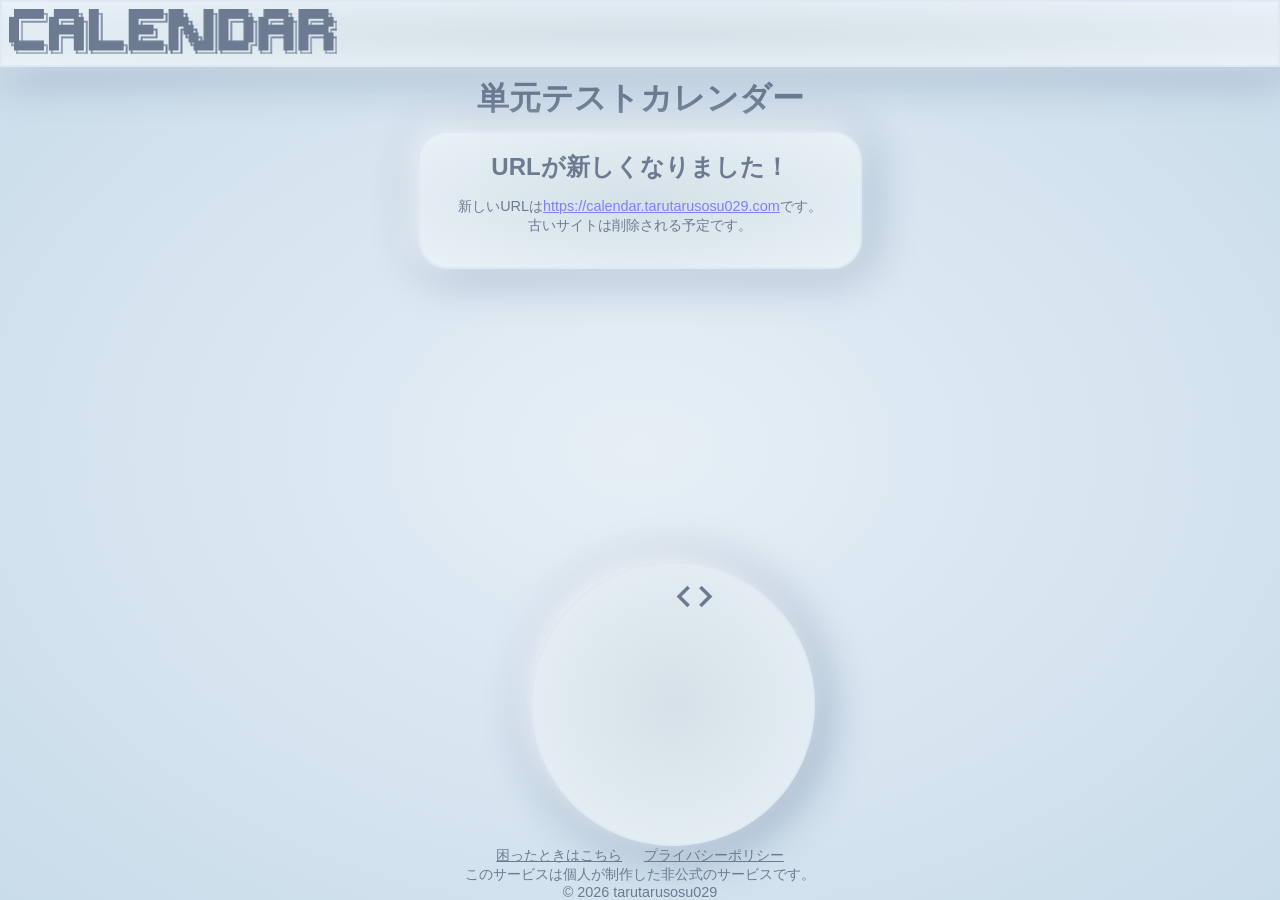
<file: index.html>
<!DOCTYPE html>
<html lang="ja">

<head>
    <meta charset="UTF-8">
    <meta name="viewport" content="width=device-width, initial-scale=1.0">
    <link rel="stylesheet" href="style.css">
    <link href="https://fonts.googleapis.com/icon?family=Material+Icons" rel="stylesheet" />
    <link rel="icon" href="img/favicon.ico">
    <meta name="apple-mobile-web-app-title" content="単元テスト予定">
    <link rel="apple-touch-icon" href="img/favicon.ico" sizes="180x180">
    <title>単元テストカレンダー</title>
</head>

<body>
    <header>
        <a href="index.html">
            <img class="logo" src="img/logo.png">
        </a>
    </header>

    <h1>単元テストカレンダー</h1>
    <main>
        <div class="card">
            <h2 style="margin: 0;">URLが新しくなりました！</h2>
            <p style="font-size: 0.9em;">新しいURLは<a style="color: #7f7fff"
                    href="https://calendar.tarutarusosu029.com/index.html">https://calendar.tarutarusosu029.com</a>です。<br>古いサイトは削除される予定です。
            </p>
        </div>
        <div style="position: relative;">
            <img style="margin: 0px; height: 20vh" class="hide" id="QRcode-img" src="img/QR.png">
        </div>
    </main>
    <footer>
        <div style="text-align: end;">
            <label>
                <input type="checkbox" style="appearance: none;" id="QRcode-box"
                    onchange="toggleElementHide(document.getElementById('QRcode-img'))"></input>
                <span class="drop material-icons">qr_code_2</span>
            </label>
        </div>
        <a href="faq.html">困ったときはこちら</a>
        <a href="privacy.html">プライバシーポリシー</a>
        <p>このサービスは個人が制作した非公式のサービスです。</p>
        <p>&copy; <span id="year"></span> tarutarusosu029</p>
    </footer>
    <script src="script.js"></script>
</body>
<!--J24T10816 Kamiya-->
<!--©2026 tarutarusosu029-->

</html>
</file>
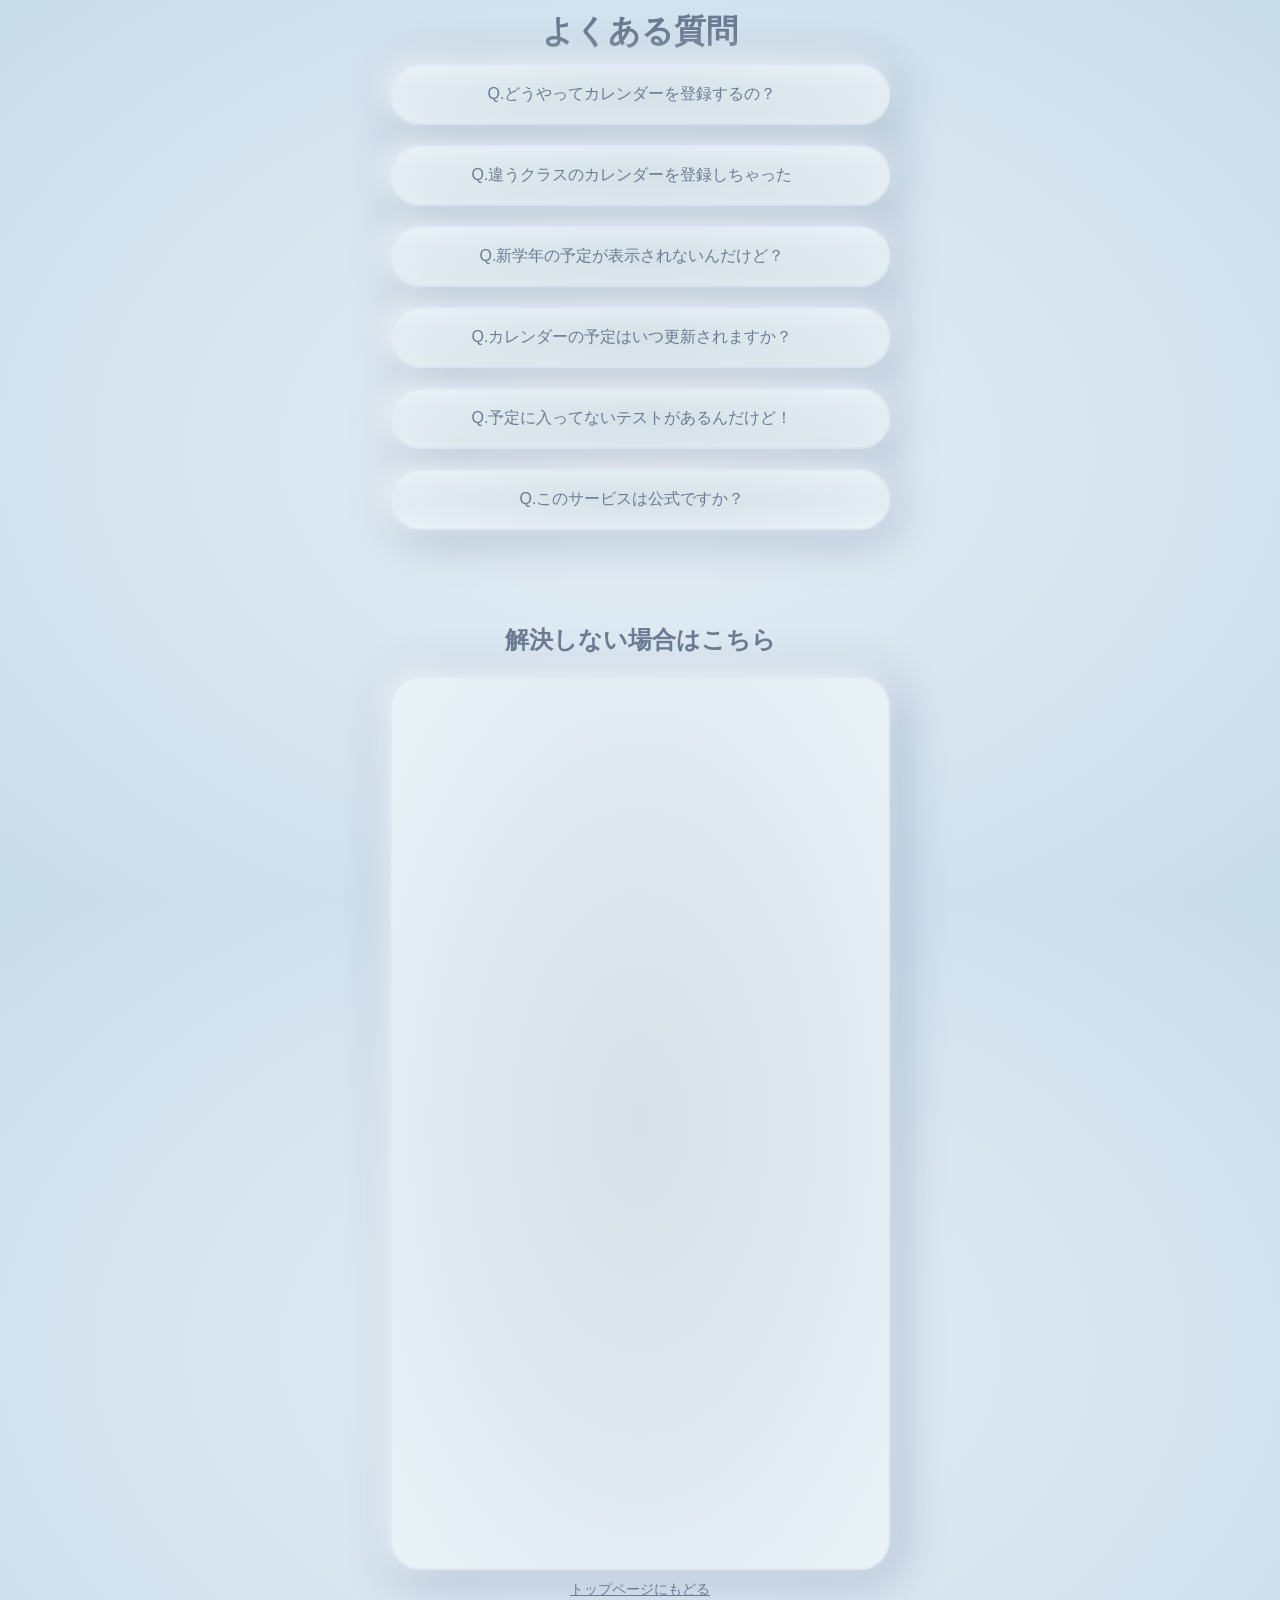
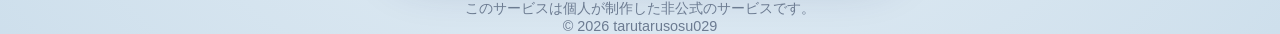
<file: fqa.html>
<!DOCTYPE html>
<html lang="ja">

<head>
    <meta charset="UTF-8">
    <meta name="viewport" content="width=device-width, initial-scale=1.0">
    <link rel="stylesheet" href="style.css">
    <link href="https://fonts.googleapis.com/icon?family=Material+Icons" rel="stylesheet" />
    <link rel="icon" href="img/favicon.ico">
    <meta name="apple-mobile-web-app-title" content="単元テスト予定 | FQA">
    <link rel="apple-touch-icon" href="img/favicon.ico" sizes="180x180">
    <title>単元テストカレンダー</title>
</head>

<body>
    <h1>よくある質問</h1>
    <main>
        <details class="accordion">
            <summary class="summary">どうやってカレンダーを登録するの？</summary>
            <div class="panel">
                <div class="inner">
                    <p>① <a href="index.html">配布ページ</a>から学年とクラスを選択し、登録ボタンを押します。<br>② カレンダーアプリが開いたら購読ボタンを押します。<br>③
                        右上の<span class="material-icons">check_circle</span>を押します。
                    </p>
                </div>
            </div>
        </details>

        <details class="accordion">
            <summary class="summary">違うクラスのカレンダーを登録しちゃった</summary>
            <div class="panel">
                <div class="inner">
                    <p>カレンダーアプリを開き、カレンダータイトルの隣にある<span class="material-icons">info</span>から購読を解除し、正しいクラスのカレンダーを<a
                            href="index.html">配布ページ</a>から再度登録してください。
                    </p>
                </div>
            </div>
        </details>

        <details class="accordion">
            <summary class="summary">新学年の予定が表示されないんだけど？</summary>
            <div class="panel">
                <div class="inner">
                    <p><a href="index.html">配布ページ</a>から新しいクラスのカレンダーを登録してください。</p>
                </div>
            </div>
        </details>

        <details class="accordion">
            <summary class="summary">カレンダーの予定はいつ更新されますか？</summary>
            <div class="panel">
                <div class="inner">
                    <p>毎朝7時30分ごろに更新されます。</p>
                </div>
            </div>
        </details>

        <details class="accordion">
            <summary class="summary">予定に入ってないテストがあるんだけど！</summary>
            <div class="panel">
                <div class="inner">
                    <p>直前に変更された予定は反映されていないことがあります。ご了承ください。</p>
                </div>
            </div>
        </details>

        <details class="accordion">
            <summary class="summary">このサービスは公式ですか？</summary>
            <div class="panel">
                <div class="inner">
                    <p>いいえ、このサービスは個人が制作した非公式のサービスです。</p>
                </div>
            </div>
        </details>
        <br>
        <br>
        <h2>解決しない場合はこちら</h2>
        <div class="card">
            <iframe
                src="https://docs.google.com/forms/d/e/1FAIpQLSfLdnRQXspDEazXgPhSeqO6jb4hO2CJ3N4Qowt_6oswjou88g/viewform?embedded=true"
                height="850" frameborder="0" marginheight="0" marginwidth="0">読み込んでいます…</iframe>
        </div>
    </main>
    <footer>
        <a href="index.html">トップページにもどる</a>
        </div>
        <p>このサービスは個人が制作した非公式のサービスです。</p>
        <p>&copy; 2026 tarutarusosu029</p>
    </footer>
    <!-- Default Statcounter code for calendar
https://tarutarusosu029.github.io/calendar/index.html -->
    <script type="text/javascript">
        var sc_project = 13212641;
        var sc_invisible = 1;
        var sc_security = "8829a4b5"; 
    </script>
    <script type="text/javascript" src="https://www.statcounter.com/counter/counter.js" async></script>
    <noscript>
        <div class="statcounter"><a title="Web Analytics Made Easy -
Statcounter" href="https://statcounter.com/" target="_blank"><img class="statcounter"
                    src="https://c.statcounter.com/13212641/0/8829a4b5/1/" alt="Web Analytics Made Easy - Statcounter"
                    referrerPolicy="no-referrer-when-downgrade"></a>
        </div>
    </noscript>
    <!-- End of Statcounter Code -->
</body>
<script src="script.js"></script>
<!--J24T10816 Kamiya-->
<!--©2026 tarutarusosu029-->
</body>

</html>
</file>
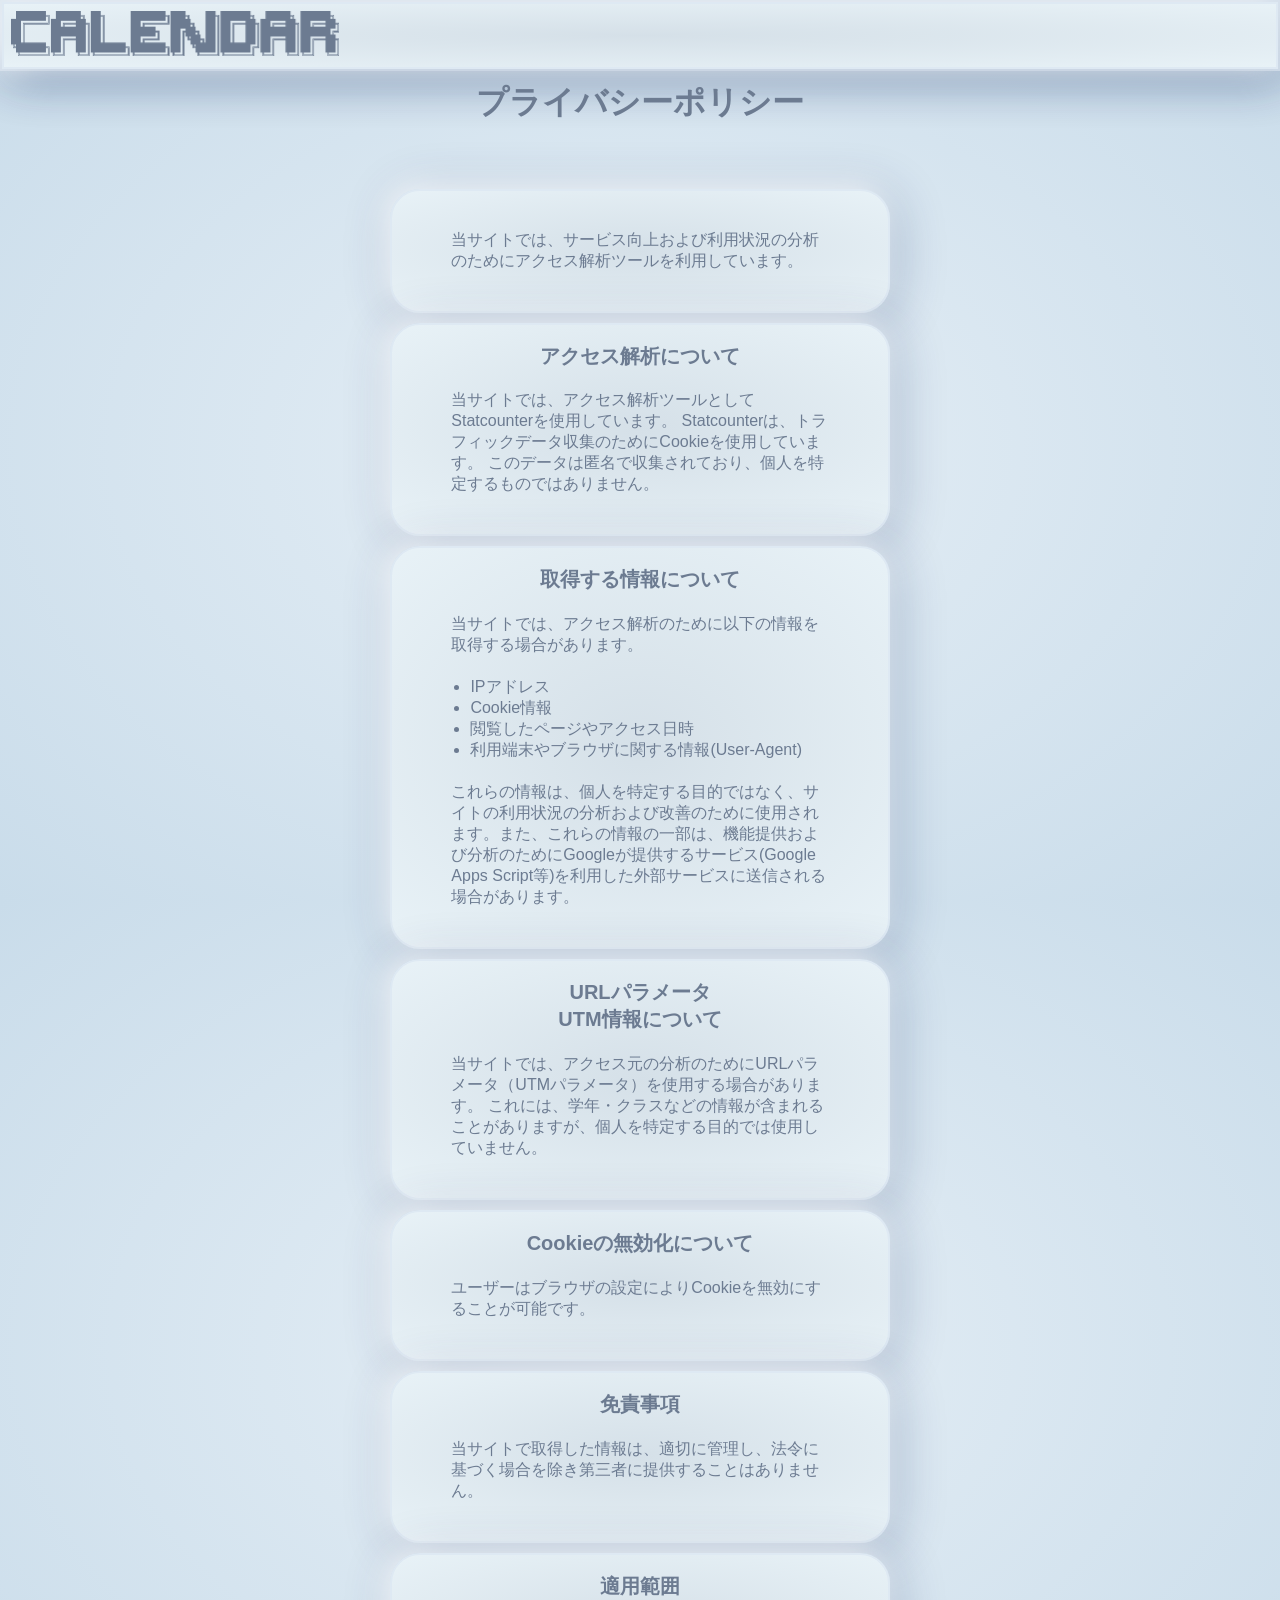
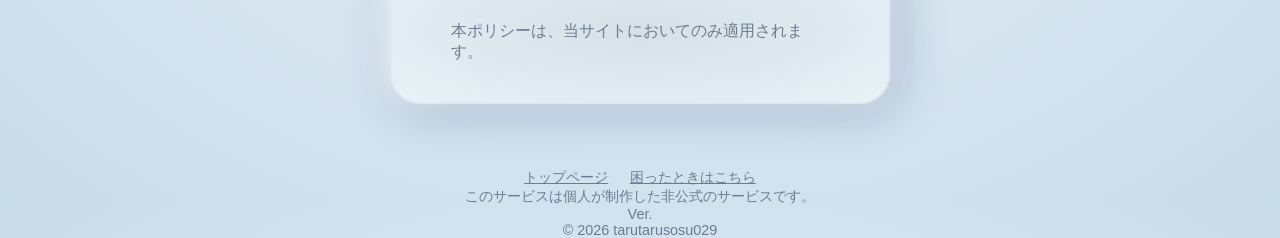
<file: privacy.html>
<!DOCTYPE html>
<html lang="ja">

<head>
    <meta charset="UTF-8">
    <meta name="viewport" content="width=device-width, initial-scale=1.0">
    <link rel="stylesheet" href="style.css">
    <link href="https://fonts.googleapis.com/icon?family=Material+Icons" rel="stylesheet" />
    <link rel="icon" href="img/favicon.ico">
    <meta name="apple-mobile-web-app-title" content="単元テスト予定">
    <link rel="apple-touch-icon" href="img/favicon.ico" sizes="180x180">
    <title>単元テストカレンダー | プライバシーポリシー</title>
</head>

<body>
    <header>
        <header>
            <a href="index.html">
                <img class="logo" src="img/logo.png">
            </a>
        </header>
    </header>
    <h1>プライバシーポリシー</h1>
    <main>
        <div class="privacy">
            <div class="card">
                <p>当サイトでは、サービス向上および利用状況の分析のためにアクセス解析ツールを利用しています。</p>
            </div>

            <div class="card">
                <h2>アクセス解析について</h2>
                <p>当サイトでは、アクセス解析ツールとしてStatcounterを使用しています。
                    Statcounterは、トラフィックデータ収集のためにCookieを使用しています。
                    このデータは匿名で収集されており、個人を特定するものではありません。</p>
            </div>

            <div class="card">
                <h2>取得する情報について</h2>
                <p>当サイトでは、アクセス解析のために以下の情報を取得する場合があります。</p>
                <ul>
                    <li>IPアドレス</li>
                    <li>Cookie情報</li>
                    <li>閲覧したページやアクセス日時</li>
                    <li>利用端末やブラウザに関する情報(User-Agent)</li>
                </ul>
                <p>これらの情報は、個人を特定する目的ではなく、サイトの利用状況の分析および改善のために使用されます。また、これらの情報の一部は、機能提供および分析のためにGoogleが提供するサービス(Google
                    Apps Script等)を利用した外部サービスに送信される場合があります。</p>
            </div>

            <div class="card">
                <h2>URLパラメータ<br>UTM情報について</h2>
                <p>当サイトでは、アクセス元の分析のためにURLパラメータ（UTMパラメータ）を使用する場合があります。
                    これには、学年・クラスなどの情報が含まれることがありますが、個人を特定する目的では使用していません。</p>
            </div>
            <div class="card">
                <h2>Cookieの無効化について</h2>
                <p>ユーザーはブラウザの設定によりCookieを無効にすることが可能です。</p>
            </div>

            <div class="card">
                <h2>免責事項</h2>
                <p>当サイトで取得した情報は、適切に管理し、法令に基づく場合を除き第三者に提供することはありません。</p>
            </div>

            <div class="card">
                <h2>適用範囲</h2>
                <p>本ポリシーは、当サイトにおいてのみ適用されます。</p>
            </div>
        </div>
    </main>
    <footer>
        <a href="index.html">トップページ</a>
        <a href="faq.html">困ったときはこちら</a>
        <p>このサービスは個人が制作した非公式のサービスです。</p>
        <p>Ver. <span id="v"></span></p>
        <p>&copy; <span id="year"></span> tarutarusosu029</p>
    </footer>
    <!-- Default Statcounter code for calendar
    https://tarutarusosu029.github.io/calendar/index.html -->
    <script type="text/javascript">
        var sc_project = 13212641;
        var sc_invisible = 1;
        var sc_security = "8829a4b5"; 
    </script>
    <script type="text/javascript" src="https://www.statcounter.com/counter/counter.js" async></script>
    <noscript>
        <div class="statcounter"><a title="Web Analytics" href="https://statcounter.com/" target="_blank"><img
                    class="statcounter" src="https://c.statcounter.com/13212641/0/8829a4b5/1/" alt="Web Analytics"
                    referrerPolicy="no-referrer-when-downgrade"></a></div>
    </noscript>
    <!-- End of Statcounter Code -->
    <script src="script.js"></script>
</body>
<!--J24T10816 Kamiya-->
<!--©2026 tarutarusosu029-->

</html>
</file>
<file: style.css>
* {
    box-sizing: border-box;
}

html,
body {
    height: 100%;
}

body {
    margin: 0px;
    font-family: sans-serif;
    text-align: center;
    min-height: 90vh;
    display: flex;
    flex-direction: column;
    align-items: center;
    color: #6C7B91;
    background: radial-gradient(#E6EFF6, #C9DCEA);
}

header {
    width: 100%;
    display: flex;
    text-align: left;
    background: radial-gradient(#D5E0E8, #E8F2F7);
    border: 2px solid #DEE9F3;
    box-shadow:
        -5px -5px 30px rgba(255, 255, 255, 0.8),
        5px 5px 50px rgba(0, 40, 100, 0.3);
}

header .logo {
    margin: 1%;
    width: 50%;
}

h1 {
    margin-top: 10px;
    margin-bottom: 0;
}

main {
    flex: 1;
}

.card {
    margin: 10px auto;
    padding: 2vh 3vw;
    width: 100%;
    max-width: 500px;
    border-radius: 30px;
    background: radial-gradient(#D5E0E8, #E8F2F7);
    border: 2px solid #DEE9F3;
    box-shadow:
        -5px -5px 30px rgba(255, 255, 255, 0.8),
        5px 5px 50px rgba(0, 40, 100, 0.3);
}

.summary {
    display: block flow;
    cursor: pointer;
    text-indent: -1em;
    padding-left: 1em;
    word-break: auto-phrase;

    margin: 10px auto;
    padding: 2vh 3vw;
    width: 90vw;
    max-width: 500px;
    border-radius: 30px;
    background: radial-gradient(#D5E0E8, #E8F2F7);
    border: 2px solid #DEE9F3;
    box-shadow:
        -5px -5px 30px rgba(255, 255, 255, 0.8),
        5px 5px 50px rgba(0, 40, 100, 0.3);

    &::-webkit-details-marker {
        display: none;
    }
}

summary::before {
    content: "Q.";
}

.panel {
    display: block grid;
    transition: grid-template-rows 0.5s;
    margin: 10px auto;
    width: 90vw;
    max-width: 500px;
    border-radius: 30px;
    background: radial-gradient(#D5E0E8, #E8F2F7);
    border: 2px solid #DEE9F3;
    box-shadow:
        -5px -5px 30px rgba(255, 255, 255, 0.8),
        5px 5px 50px rgba(0, 40, 100, 0.3);
}

.inner {
    overflow: hidden;
}

.inner p {
    margin: 5%;
    text-align: start;
    padding-left: 1.5em;
    word-break: auto-phrase;
}

.inner p::before {
    content: "A.";
    margin-left: -1.0em;
}

.inner p .material-icons {
    font-size: 1.2em;
    vertical-align: middle;
    display: inline-block;
}

h2 {
    margin-top: 2em;
}

.drop {
    aspect-ratio: 1/1;
    padding: 2%;
    border-radius: 100%;
    background: radial-gradient(#D5E0E8, #E8F2F7);
    border: 2px solid #DEE9F3;
    box-shadow:
        -5px -5px 30px rgba(255, 255, 255, 0.9),
        5px 5px 50px rgba(0, 40, 100, 0.4);
}

span.drop.material-icons {
    padding: 0.25em;
    font-size: 3em;
}


.form {
    display: flex;
    justify-content: center;
    align-items: center;
    gap: 16px;
    padding: 10px 0;
}

select {
    color: #6C7B91;
    padding: 10px 12px;
    border-radius: 50px;
    border: none;
    font-size: 16px;
    background: radial-gradient(#D5E0E8, #E8F2F7);
    border: 2px solid #DEE9F3;
    box-shadow:
        -5px -5px 30px rgba(255, 255, 255, 0.8),
        5px 5px 50px rgba(0, 40, 100, 0.3);
}

input[type=submit] {
    padding: 8px 20px;
    border-radius: 50px;
    border: none;
    background: #6C7B91;
    color: white;
    font-size: 16px;
    cursor: pointer;
}

a {
    color: #6C7B91;
}

#status a {
    color: #6C7B91;
    text-decoration: none;
}

.loader {
    color: #6C7B91;
    margin: 15px auto;
    display: inline-block;
    width: 90%;
    border-radius: 300px;
    background: linear-gradient(135deg, #0000 calc(50% - 0.5em), #6C7B91 0 calc(50% + 0.5em), #0000 0) right/300% 100%;
    animation: l22 2.5s infinite;
}

.loader::before {
    content: "読み込み中...";
    color: #0000;
    padding: 0 0.5px;
    background: inherit;
    background-image: linear-gradient(135deg, #6C7B91 calc(50% - 0.5em), #0000 0 calc(50% + 0.5em), #6C7B91 0);
    -webkit-background-clip: text;
    background-clip: text;
}

.loader-error {
    color: #FF7777;
    margin: 15px auto;
    display: inline-block;
    width: 90%;
    border-radius: 300px;
    background: linear-gradient(135deg, #0000 calc(50% - 0.5em), #FF7777 0 calc(50% + 0.5em), #0000 0) right/300% 100%;
    animation: l22 2.5s 4;
}

.loader-error::before {
    content: "エラーが発生しました";
    color: #0000;
    padding: 0 0.5px;
    background: inherit;
    background-image: linear-gradient(135deg, #FF7777 calc(50% - 0.5em), #0000 0 calc(50% + 0.5em), #FF7777 0);
    -webkit-background-clip: text;
    background-clip: text;
}

@keyframes l22 {
    100% {
        background-position: left
    }
}

.highlight {
    box-shadow: -5px -5px 30px 0px rgba(255, 200, 200, 0.8), 5px 5px 50px 0px rgba(200, 200, 0, 0.3) !important;
}

.highlight-error {
    box-shadow:
        -5px -5px 30px rgba(255, 119, 119, 0.8),
        5px 5px 50px rgba(255, 255, 255, 0.3) !important;
}

.hide {
    display: none !important;
}

.modal {
    position: fixed;
    top: 0;
    left: 0;
    z-index: 10;
    align-items: center;
    justify-content: center;
    backdrop-filter: bulr(10px);
    width: 100%;
    height: 100%;
    background-color: rgb(0 0 0 / 60%);
}

.anim-box.popup.is-animated {
    animation: popup 1.0s 1 cubic-bezier(0.22, 1, 0.36, 1) forwards;
}

@keyframes popup {
    0% {
        transform: translateY(-40px) scale(0.8);
        opacity: 0;
    }

    100% {
        transform: translateY(0) scale(1.0);
    }

    80%,
    100% {
        opacity: 1;
    }
}

#status {
    margin: 10px auto;
    width: 100%;
    max-width: 500px;
    border-radius: 30px;
    background: radial-gradient(#D5E0E8, #E8F2F7);
    border: 2px solid #DEE9F3;
    box-shadow:
        -5px -5px 30px rgba(255, 255, 255, 0.8),
        5px 5px 50px rgba(0, 40, 100, 0.3);
}

footer {
    font-size: 0.9em;
    margin-bottom: 0;
}

footer p {
    margin: 0;
}

footer a {
    margin: 0px 2.5%;
}

.privacy {
    margin: 5vw;
}

.privacy h2 {
    font-size: 1.25em;
    margin: 0px;
}

.privacy p {
    margin: 5%;
    text-align: start;
}

.privacy li {
    text-align: start;
}

.img-404 {
    margin-top: 10%;
    width: 50vw;
    max-width: 200px;
}

.img-notfound {
    margin: 2%;
    width: 80vw;
    max-width: 400px;
}

/* ©2026 tarutarusosu029 */
</file>
